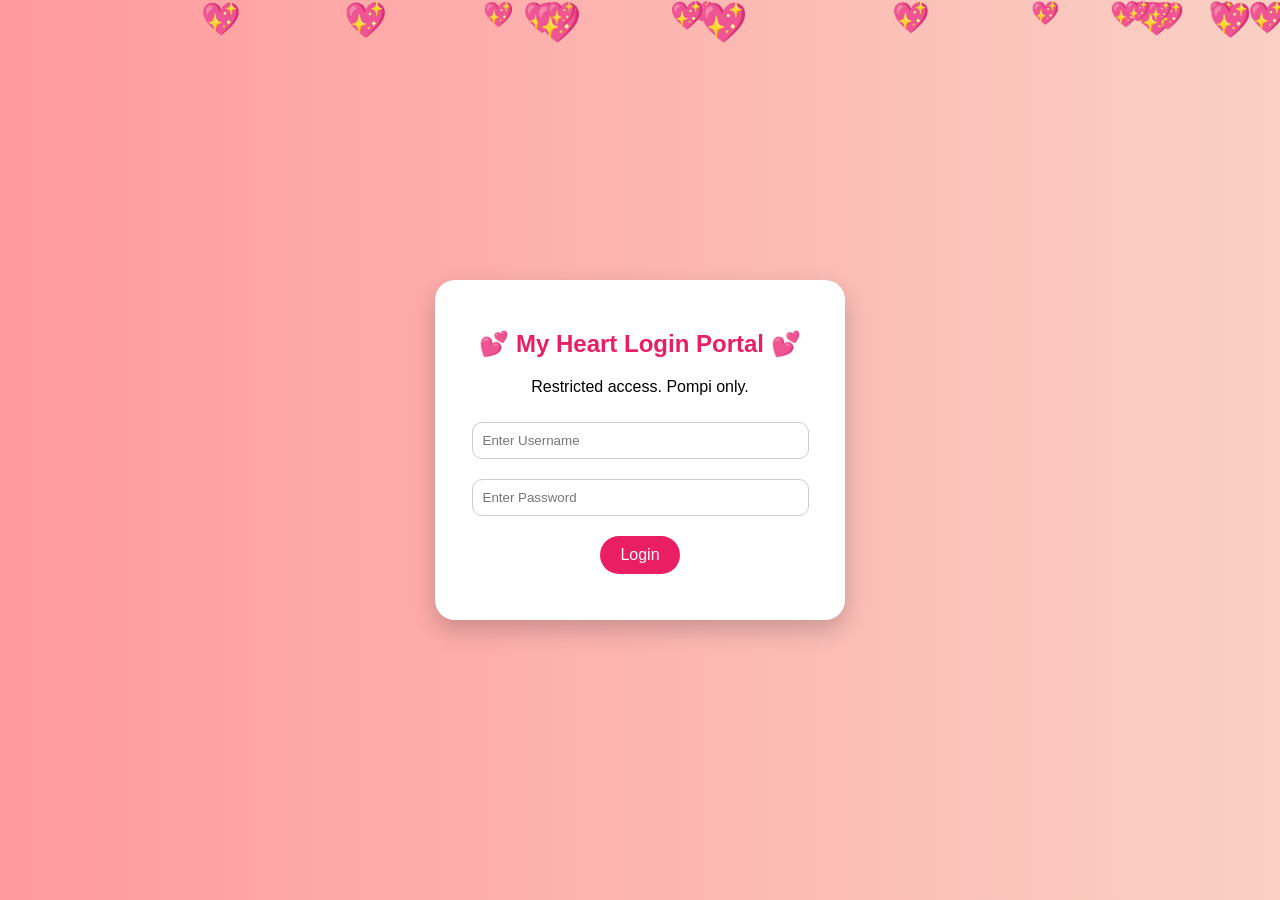
<file: Projects/Pompi project/index.html>
<!DOCTYPE html>
<html>
<head>
    <title>Pompi Login Portal 💕</title>

    <style>
        body {
            margin: 0;
            font-family: Arial, sans-serif;
            background: linear-gradient(to right, #ff9a9e, #fad0c4);
            overflow: hidden;
        }

        /* Floating hearts */
        .heart {
            position: absolute;
            color: #ff4d88;
            font-size: 20px;
            animation: float 6s linear infinite;
        }

        @keyframes float {
            0% {
                transform: translateY(100vh);
                opacity: 1;
            }
            100% {
                transform: translateY(-10vh);
                opacity: 0;
            }
        }

        .container {
            position: relative;
            z-index: 2;
            display: flex;
            justify-content: center;
            align-items: center;
            height: 100vh;
        }

        .card {
            background: white;
            padding: 30px;
            border-radius: 20px;
            width: 350px;
            text-align: center;
            box-shadow: 0 10px 25px rgba(0,0,0,0.2);
        }

        h2 {
            color: #e91e63;
        }

        input {
            width: 90%;
            padding: 10px;
            margin: 10px 0;
            border-radius: 10px;
            border: 1px solid #ccc;
        }

        button {
            background: #e91e63;
            color: white;
            border: none;
            padding: 10px 20px;
            border-radius: 20px;
            cursor: pointer;
            font-size: 16px;
            margin-top: 10px;
        }

        button:hover {
            background: #c2185b;
        }

        #valentineSection {
            display: none;
            margin-top: 15px;
        }

        #finalMessage {
            display: none;
            text-align: center;
            color: white;
            padding: 40px;
        }

        #finalMessage img {
            width: 200px;
            border-radius: 20px;
            margin-top: 20px;
            box-shadow: 0 10px 20px rgba(0,0,0,0.3);
        }

    </style>
</head>

<body>

<!-- Floating Hearts -->
<script>
for (let i = 0; i < 20; i++) {
    let heart = document.createElement("div");
    heart.className = "heart";
    heart.innerHTML = "💖";
    heart.style.left = Math.random() * 100 + "vw";
    heart.style.animationDuration = (3 + Math.random() * 5) + "s";
    heart.style.fontSize = (15 + Math.random() * 25) + "px";
    document.body.appendChild(heart);
}
</script>

<div class="container">

    <div class="card" id="loginCard">
        <h2>💕 My Heart Login Portal 💕</h2>
        <p>Restricted access. Pompi only.</p>

        <input type="text" id="username" placeholder="Enter Username">
        <input type="password" id="password" placeholder="Enter Password">
        <button onclick="checkLogin()">Login</button>

        <p id="result"></p>

        <div id="valentineSection">
            <h3>💖 Will you be my Valentine? 💖</h3>
            <button onclick="showFinal()">YES 💕</button>
            <button onclick="showFinal()">OBVIOUSLY YES 😌</button>
        </div>
    </div>

</div>

<div id="finalMessage">
    <h1>💘 She Said Yes 💘</h1>
    <p>
        Pompi,  
        You are my peace, my happiness, and my greatest blessing.  
        Every day with you feels like a gift I never want to stop opening.  
        I don’t just want you for Valentine’s Day…  
        I want you for every season, every dream, every lifetime.  
        Thank you for choosing me. ❤️
    </p>

 <img src="./pompi.jpg.jpeg" width="250">

    <h2>Forever Yours 💕</h2>
</div>

<script>
function checkLogin() {
    var username = document.getElementById("username").value.toLowerCase();
    var password = document.getElementById("password").value.toLowerCase();
    var result = document.getElementById("result");
    var section = document.getElementById("valentineSection");

    if (username === "pompi" && password === "your heart") {
        result.innerHTML = "❤️ ACCESS GRANTED ❤️";
        result.style.color = "green";
        section.style.display = "block";
    } else {
        result.innerHTML = "🚫 Access Denied! Only the cutest girl named Pompi can enter 😌";
        result.style.color = "red";
    }
}

function showFinal() {
    document.querySelector(".container").style.display = "none";
    document.getElementById("finalMessage").style.display = "block";
}
</script>

</body>
</html>
</file>
